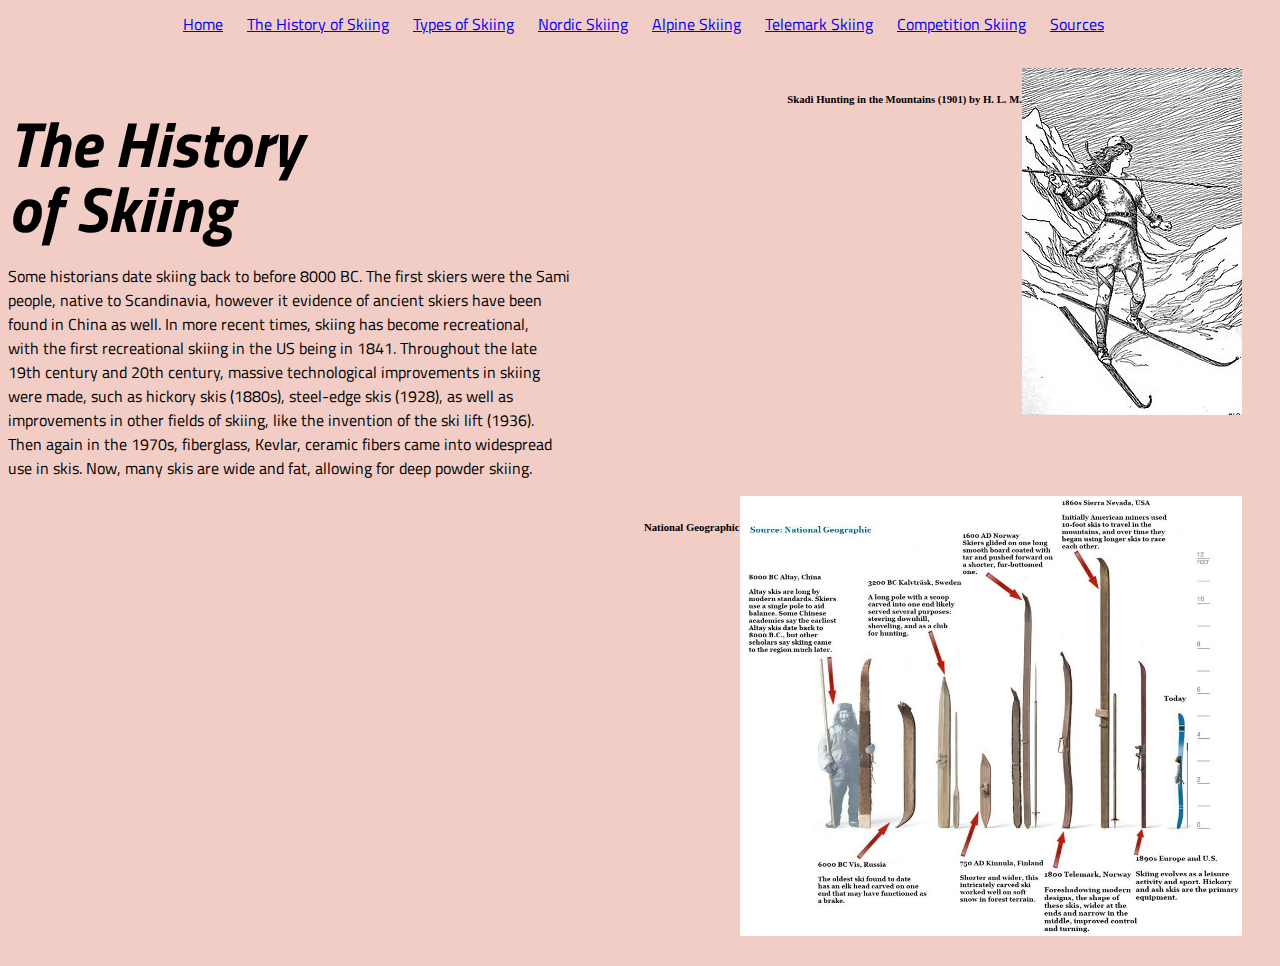
<file: page1.html>
<!DOCTYPE html>
<html>
    <head>
        <!--Stylesheets-->
        <link rel="stylesheet" href="style.css">

        <!--Import fonts-->
        <link rel="preconnect" href="https://fonts.googleapis.com">
        <link rel="preconnect" href="https://fonts.gstatic.com" crossorigin>
        <link href="https://fonts.googleapis.com/css2?family=Titillium+Web:ital,wght@0,400;1,600&display=swap" rel="stylesheet">

    </head>
    <body>
        <!--Nav menu-->
        <a href="index.html" class="navmenu">Home</a>
        <a href="page1.html" class="navmenu">The History of Skiing</a>
        <a href="page2.html" class="navmenu">Types of Skiing</a>
        <a href="page3.html" class="navmenu">Nordic Skiing</a>
        <a href="page4.html" class="navmenu">Alpine Skiing</a>
        <a href="page5.html" class="navmenu">Telemark Skiing</a>
        <a href="page6.html" class="navmenu">Competition Skiing</a>
        <a href="sourcepage.html" class="navmenu">Sources</a>

        <!--Organization-->
        <br><br><br>

        <!--Title-->
        <h1>
            <i>The History<br>of Skiing</i>
        </h1>

        <!--Ancient skier image-->
        <img src="ancient1.jpg" alt="Ancient skiers" class="ancientskier">

        <!--Citation-->
        <h6 class="right">Skadi Hunting in the Mountains (1901) by H. L. M.</h6>

        <!--Moves text to right position-->
        <br><br><br><br><br>
        <br><br><br><br><br>

        <!--Content-->
        <p>Some historians date skiing back to before 8000 BC. The first skiers were the Sami
            <br>people, native to Scandinavia, however it evidence of ancient skiers have been
            <br>found in China as well. In more recent times, skiing has become recreational,
            <br>with the first recreational skiing in the US being in 1841. Throughout the late
            <br>19th century and 20th century, massive technological improvements in skiing
            <br>were made, such as hickory skis (1880s), steel-edge skis (1928), as well as 
            <br>improvements in other fields of skiing, like the invention of the ski lift (1936).
            <br>Then again in the 1970s, fiberglass, Kevlar, ceramic fibers came into widespread
            <br>use in skis. Now, many skis are wide and fat, allowing for deep powder skiing.</p>
        
        <!--Ancient skiing chart image-->
        <img src="ancient2.jpeg" alt="Ancient skiing chart" class="ancientchart">

        <!--Citation-->
        <h6 class="right">National Geographic</h6>

    </body>
</html>

<!--This page will be about the history of skiing-->
</file>
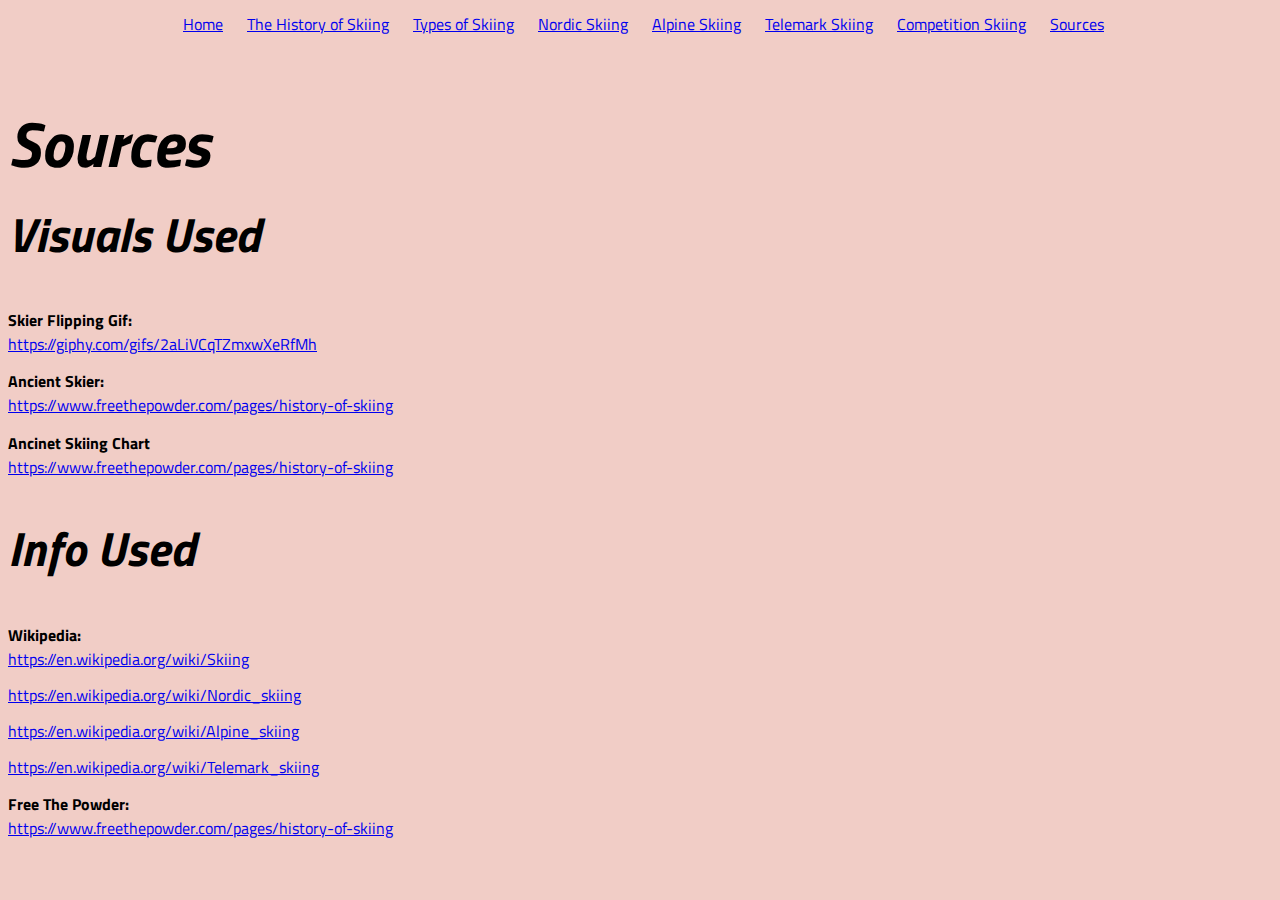
<file: sourcepage.html>
<!DOCTYPE html>
<html>
    <head>
        <!--Stylesheets-->
        <link rel="stylesheet" href="style.css">

        <!--Import fonts-->
        <link rel="preconnect" href="https://fonts.googleapis.com">
        <link rel="preconnect" href="https://fonts.gstatic.com" crossorigin>
        <link href="https://fonts.googleapis.com/css2?family=Titillium+Web:ital,wght@0,400;1,600&display=swap" rel="stylesheet">
    
    </head>
    <body>
        <!--Nav menu-->
        <a href="index.html" class="navmenu">Home</a>
        <a href="page1.html" class="navmenu">The History of Skiing</a>
        <a href="page2.html" class="navmenu">Types of Skiing</a>
        <a href="page3.html" class="navmenu">Nordic Skiing</a>
        <a href="page4.html" class="navmenu">Alpine Skiing</a>
        <a href="page5.html" class="navmenu">Telemark Skiing</a>
        <a href="page6.html" class="navmenu">Competition Skiing</a>
        <a href="sourcepage.html" class="navmenu">Sources</a>

        <!--Organization-->
        <br><br><br>

        <!--Title-->
        <h1>
            <i>Sources</i>
        </h1>

        <!--Moves the first section's header below the title-->
        <br><br><br><br><br>

        <!--First section content-->
        <h2><i>Visuals Used</i></h2>
        
        <h6 class="big6">Skier Flipping Gif:</h6>
        <a href="https://giphy.com/gifs/2aLiVCqTZmxwXeRfMh" class="sourcepagelinks">https://giphy.com/gifs/2aLiVCqTZmxwXeRfMh</a>
        
        <h6 class="big6">Ancient Skier:</h6>
        <a href="https://www.freethepowder.com/pages/history-of-skiing" class="sourcepagelinks">https://www.freethepowder.com/pages/history-of-skiing</a>
        
        <h6 class="big6">Ancinet Skiing Chart</h6>
        <a href="https://www.freethepowder.com/pages/history-of-skiing" class="sourcepagelinks">https://www.freethepowder.com/pages/history-of-skiing</a>

        <br>

        <!--Second section content-->
        <h2><i>Info Used</i></h2>
        
        <h6 class="big6">Wikipedia:</h6>
        <a href="https://en.wikipedia.org/wiki/Skiing" class="sourcepagelinks">https://en.wikipedia.org/wiki/Skiing</a>
        <br><br>
        <a href="https://en.wikipedia.org/wiki/Nordic_skiing" class="sourcepagelinks">https://en.wikipedia.org/wiki/Nordic_skiing</a>
        <br><br>
        <a href="https://en.wikipedia.org/wiki/Alpine_skiing" class="sourcepagelinks">https://en.wikipedia.org/wiki/Alpine_skiing</a>
        <br><br>
        <a href="https://en.wikipedia.org/wiki/Telemark_skiing" class="sourcepagelinks">https://en.wikipedia.org/wiki/Telemark_skiing</a>
        
        <h6 class="big6">Free The Powder:</h6>
        <a href="https://www.freethepowder.com/pages/history-of-skiing" class="sourcepagelinks">https://www.freethepowder.com/pages/history-of-skiing</a>
 
        <!--Adds a samll border at the bottom of the page-->
        <br><br>

    </body>
</html>

<!--Sources:
  Visuals:
  https://giphy.com/gifs/2aLiVCqTZmxwXeRfMh
  https://www.freethepowder.com/pages/history-of-skiing

  Info:
  https://en.wikipedia.org/wiki/Skiing
  https://en.wikipedia.org/wiki/Nordic_skiing
  https://en.wikipedia.org/wiki/Alpine_skiing
  https://en.wikipedia.org/wiki/Telemark_skiing
  https://www.freethepowder.com/pages/history-of-skiing
-->
</file>
<file: style.css>
:root {
    --background-color-var: #F1CDC6;
    background-color: var(--background-color-var);
}

h1 {
    float: left;
    font-family: 'Titillium Web', sans-serif;
    font-size: 64px;
    border: var(--background-color-var), 10, 10;
    line-height: 65px;
    margin-bottom: 0px;
}

h2 {
    text-align: left;
    font-family: 'Titillium Web', sans-serif;
    font-size: 48px;
    margin-bottom: 0px;
}

h3 {
    text-align: left;
    font-family: 'Titillium Web', sans-serif;
    font-size: 32px;
    margin-bottom: 0px;
}

.big6 {
    text-align: left;
    font-family: 'Titillium Web', sans-serif;
    font-size: 16px;
    margin-bottom: 0px;
}

p {
    text-align: left;
    font-family: 'Titillium Web', sans-serif;
    font-size: 16px;
}

.navmenu {
    position: relative;
    left: 155px;
    top: 4px;
    text-align: center;
    margin-left: 20px;
    font-family: 'Titillium Web', sans-serif;
}

.homepagetext {
    float: left;
    font-family: 'Titillium Web', sans-serif;
}

.sourcepagelinks{
    float: left;
    font-family: 'Titillium Web', sans-serif;
}

img {
    float: right;
}

.skigif {
    padding-right: 30px;
    padding-left: 4px;
    padding-bottom: 30px;
}

.ancientskier{
    padding-right: 30px;
}

.ancientchart {
    padding-right: 30px;
    padding-bottom: 30px;
    width: 39.75%;
    height: 50%;
}

.right {
    float: right;
    text-align: right;
}

li {
    font-family: 'Titillium Web', sans-serif;
}

/*10+ properties used*/
</file>
